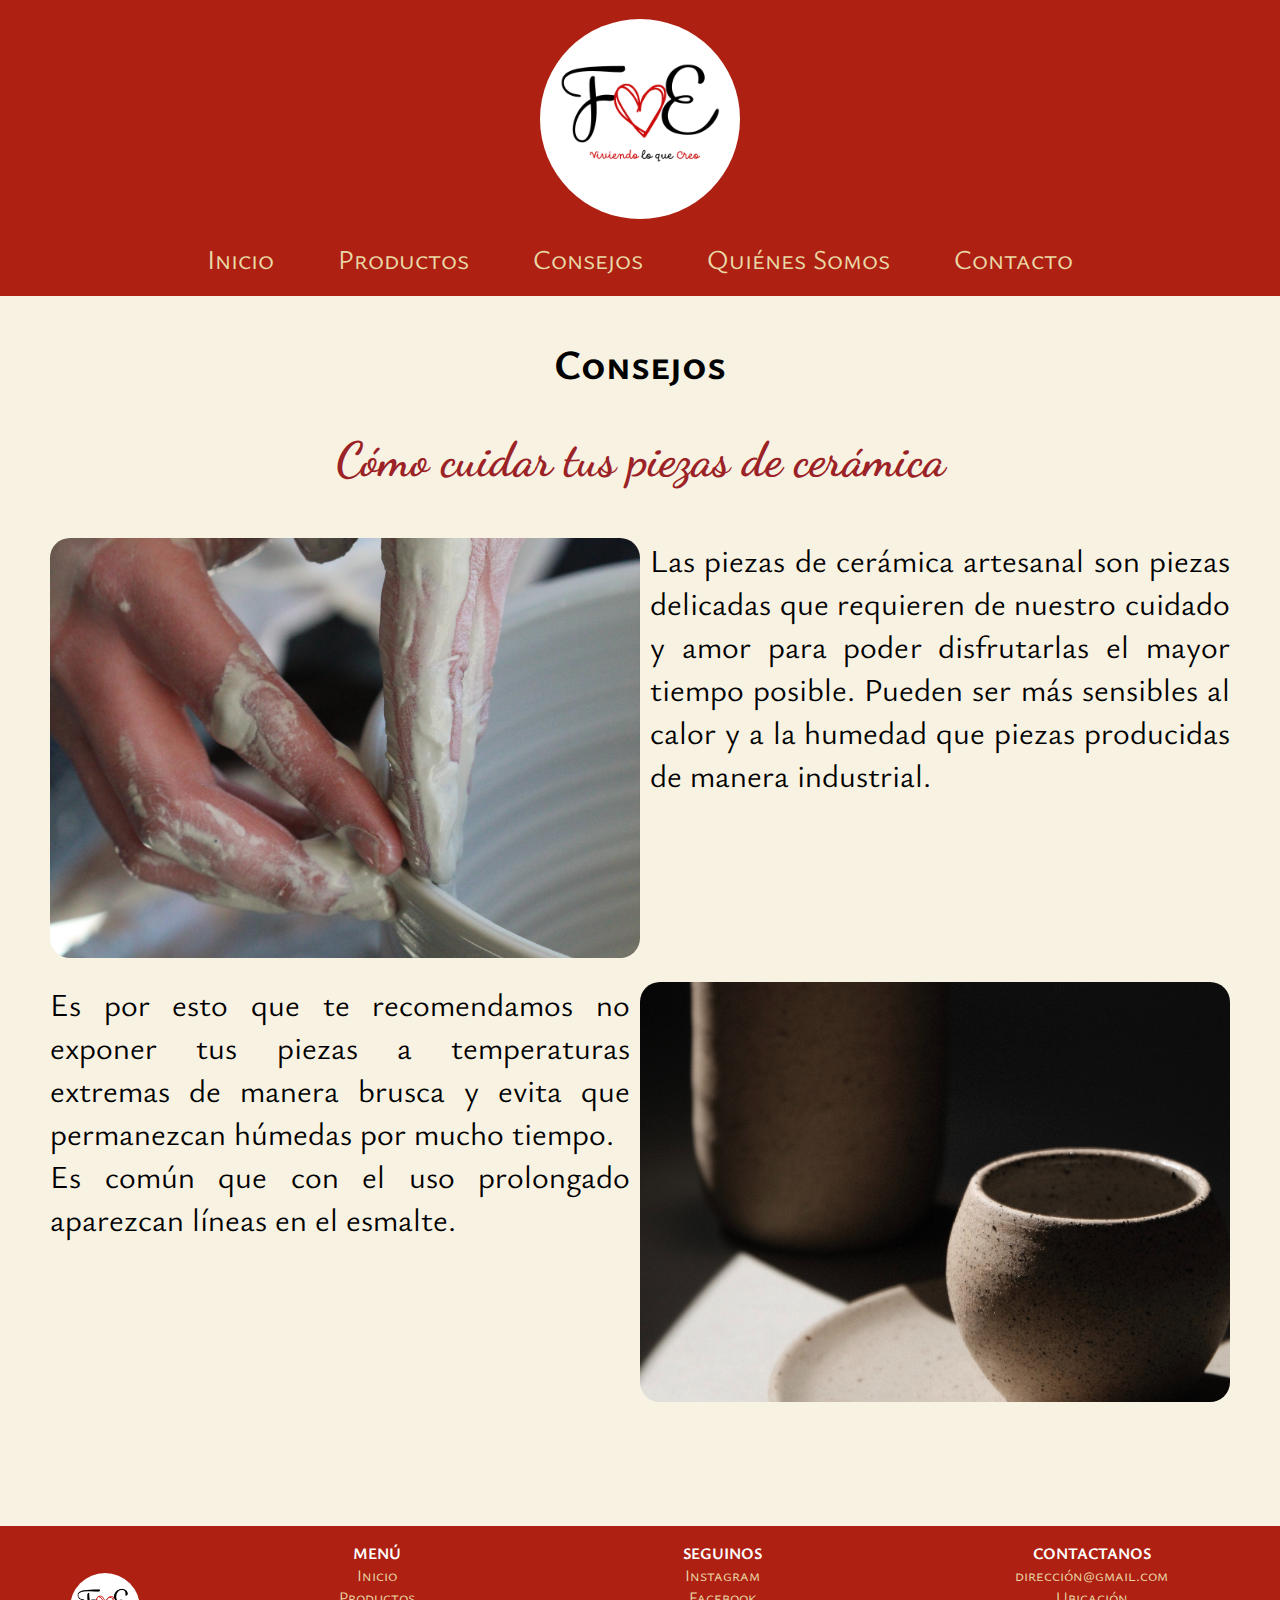
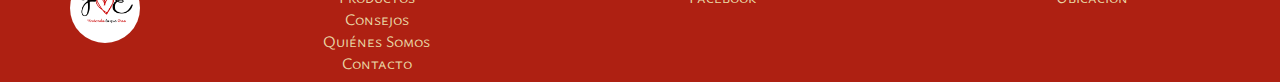
<file: pages/consejos.html>
<!DOCTYPE html>
<html lang="es">
  <head>
    <meta charset="UTF-8" />
    <meta http-equiv="X-UA-Compatible" content="IE=edge" />
    <meta name="viewport" content="width=device-width, initial-scale=1.0" />
    <link
      href="https://cdn.jsdelivr.net/npm/bootstrap@5.1.3/dist/css/bootstrap.min.css"
      rel="stylesheet"
      integrity="sha384-1BmE4kWBq78iYhFldvKuhfTAU6auU8tT94WrHftjDbrCEXSU1oBoqyl2QvZ6jIW3"
      crossorigin="anonymous"
    />
    <link rel="preconnect" href="https://fonts.googleapis.com" />
    <link rel="preconnect" href="https://fonts.gstatic.com" crossorigin />
    <link
      href="https://fonts.googleapis.com/css2?family=Dancing+Script:wght@500&display=swap"
      rel="stylesheet"
    />
    <link rel="preconnect" href="https://fonts.googleapis.com" />
    <link rel="preconnect" href="https://fonts.gstatic.com" crossorigin />
    <link
      href="https://fonts.googleapis.com/css2?family=Dancing+Script:wght@500&family=Ysabeau+SC:wght@300&display=swap"
      rel="stylesheet"
    />
    <link rel="preconnect" href="https://fonts.googleapis.com" />
    <link rel="preconnect" href="https://fonts.googleapis.com" />
    <link rel="preconnect" href="https://fonts.gstatic.com" crossorigin />
    <link
      href="https://fonts.googleapis.com/css2?family=Ysabeau+Office:wght@300&family=Ysabeau+SC:wght@300&display=swap"
      rel="stylesheet"
    />
    <link rel="shortcut icon" href="../imagenes/favicon.ico" type="image/x-icon">
    <link rel="stylesheet" href="../css/style.css" />
    <meta
      name="description"
      content="Consejos de cuidados de cerámica, alfarería, tejido a crochet y velas de soja artesanales en Córdoba Capital, Argentina"
    />
    <title>F♥E | Cuidados de piezas de cerámica artesanal</title>
  </head>

  <body>
    <header>
      <img
        class="imagen-logo"
        src="../imagenes/F (1).png"
        alt="Logotipo de la marca:F♥E, Viviendo lo que Creo"
      />
      <nav>
        <ul>
          <li><a href="../index.html">Inicio</a></li>
          <li><a href="./productos.html">Productos</a></li>
          <li><a href="./consejos.html">Consejos</a></li>
          <li><a href="./quienessomos.html">Quiénes Somos</a></li>
          <li><a href="./contacto.html">Contacto</a></li>
        </ul>
      </nav>
    </header>

    <main>
      <section>
        <div>
          <h1>Consejos</h1>
        </div>

        <div>
          <article>
            <div>
              <h3>Cómo cuidar tus piezas de cerámica</h3>
            </div>

            <div class="article__consejos">
              <div class="div__img">
                <img
                  class="consejos__img"
                  src="../imagenes/cuidados.jpg"
                  alt="dos manos manchadas con arcilla acariciando el borde de una pieza de alfarería en construcción"
                />
              </div>

              <div class="div__p1">
                <p>
                  Las piezas de cerámica artesanal son piezas delicadas que
                  requieren de nuestro cuidado y amor para poder disfrutarlas el
                  mayor tiempo posible. Pueden ser más sensibles al calor y a la
                  humedad que piezas producidas de manera industrial.
                </p>
              </div>

              <div class="div__p2">
                <p>
                  Es por esto que te recomendamos no exponer tus piezas a
                  temperaturas extremas de manera brusca y evita que permanezcan
                  húmedas por mucho tiempo. <br />Es común que con el uso
                  prolongado aparezcan líneas en el esmalte.
                </p>
              </div>

              <div class="div__img">
                <img
                  class="consejos__img"
                  src="../imagenes/Carámica a mano 1.jpg"
                  alt="Una jarra, una taza y un plato de cerámica artesanal en colores crudos"
                />
              </div>
            </div>
          </article>
        </div>
      </section>
    </main>

    <footer class="footer__color">
      <div>
        <img
          class="logo-pie"
          src="../imagenes/F (1).png"
          alt="Logotipo de la marca:F♥E, Viviendo lo que Creo"
        />
      </div>

      <div>
        <h4>MENÚ</h4>
        <ul>
          <li><a href="../index.html">Inicio</a></li>
          <li><a href="./productos.html">Productos</a></li>
          <li><a href="./consejos.html">Consejos</a></li>
          <li><a href="./quienessomos.html">Quiénes Somos</a></li>
          <li><a href="./contacto.html">Contacto</a></li>
        </ul>
      </div>

      <div>
        <h4>SEGUINOS</h4>
        <ul>
          <li>Instagram</li>
          <li>Facebook</li>
        </ul>
      </div>

      <div>
        <h4>CONTACTANOS</h4>
        <ul>
          <li>dirección@gmail.com</li>
          <li>Ubicación</li>
        </ul>
      </div>
    </footer>
  </body>
</html>
</file>
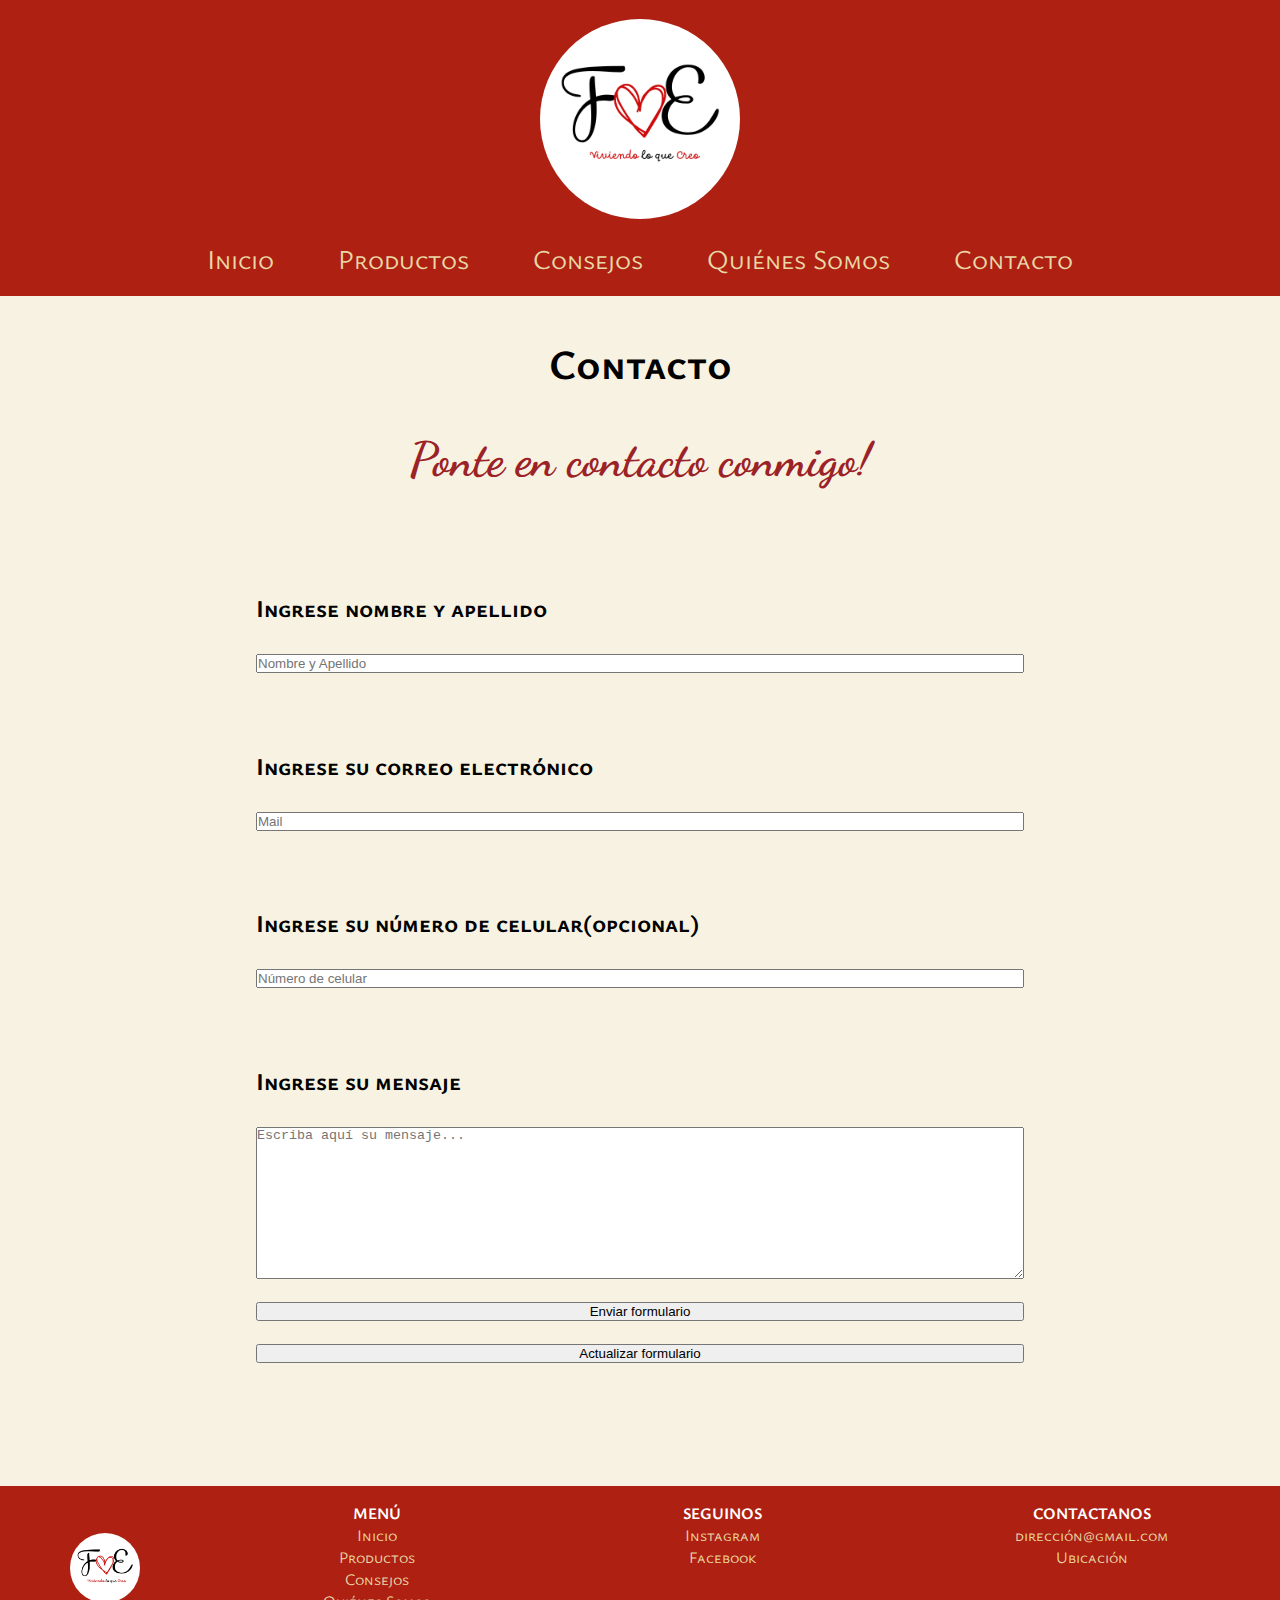
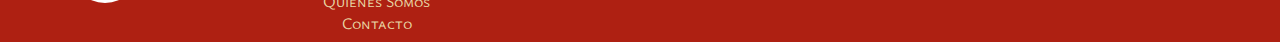
<file: pages/contacto.html>
<!DOCTYPE html>
<html lang="es">
  <head>
    <meta charset="UTF-8" />
    <meta http-equiv="X-UA-Compatible" content="IE=edge" />
    <meta name="viewport" content="width=device-width, initial-scale=1.0" />
    <link
      href="https://cdn.jsdelivr.net/npm/bootstrap@5.1.3/dist/css/bootstrap.min.css"
      rel="stylesheet"
      integrity="sha384-1BmE4kWBq78iYhFldvKuhfTAU6auU8tT94WrHftjDbrCEXSU1oBoqyl2QvZ6jIW3"
      crossorigin="anonymous"
    />
    <link rel="preconnect" href="https://fonts.googleapis.com" />
    <link rel="preconnect" href="https://fonts.gstatic.com" crossorigin />
    <link
      href="https://fonts.googleapis.com/css2?family=Dancing+Script:wght@500&display=swap"
      rel="stylesheet"
    />
    <link rel="preconnect" href="https://fonts.googleapis.com" />
    <link rel="preconnect" href="https://fonts.gstatic.com" crossorigin />
    <link
      href="https://fonts.googleapis.com/css2?family=Dancing+Script:wght@500&family=Ysabeau+SC:wght@300&display=swap"
      rel="stylesheet"
    />
    <link rel="preconnect" href="https://fonts.googleapis.com" />
    <link rel="preconnect" href="https://fonts.googleapis.com" />
    <link rel="preconnect" href="https://fonts.gstatic.com" crossorigin />
    <link
      href="https://fonts.googleapis.com/css2?family=Ysabeau+Office:wght@300&family=Ysabeau+SC:wght@300&display=swap"
      rel="stylesheet"
    />
    <link rel="shortcut icon" href="../imagenes/favicon.ico" type="image/x-icon">
    <link rel="stylesheet" href="../css/style.css" />
    <meta
      name="description"
      content="Contacto taller de cerámica, alfarería, tejido a crochet y velas de soja artesanales en Córdoba Capital, Argentina"
    />
    <title>F♥E | Contacto de cerámica artesanal en Córdoba Capital</title>
  </head>
  <body>
    <header>
      <img
        class="imagen-logo"
        src="../imagenes/F (1).png"
        alt="Logotipo de la marca:F♥E, Viviendo lo que Creo"
      />
      <nav>
        <ul>
          <li><a href="../index.html">Inicio</a></li>
          <li><a href="./productos.html">Productos</a></li>
          <li><a href="./consejos.html">Consejos</a></li>
          <li><a href="./quienessomos.html">Quiénes Somos</a></li>
          <li><a href="./contacto.html">Contacto</a></li>
        </ul>
      </nav>
    </header>

    <main>
      <section>
        <h1>Contacto</h1>

        <div>
          <h3>Ponte en contacto conmigo!</h3>
        </div>

        <div>
          <form class="div__form" action="">
            <div>
              <label class="div__label" for="nombre"
                >Ingrese nombre y apellido</label
              >
              <input type="text" id="nombre" placeholder="Nombre y Apellido" />
            </div>

            <div>
              <label class="div__label" for="mail"
                >Ingrese su correo electrónico</label
              >
              <input type="mail" id="mail" placeholder="Mail" />
            </div>

            <div>
              <label class="div__label" for="celular"
                >Ingrese su número de celular(opcional)
              </label>
              <input type="number" id="celular" placeholder="Número de celular" />
            </div>

            <div>
              <label class="div__label" for="mensaje">Ingrese su mensaje</label>
              <textarea
                name=""
                id="mensaje"
                cols="30"
                rows="10"
                placeholder="Escriba aquí su mensaje..."
              ></textarea>
            </div>

            <div>
              <input type="submit" value="Enviar formulario" />
            </div>

            <div>
              <input type="reset" value="Actualizar formulario" />
            </div>
          </form>
        </div>
      </section>
    </main>

    <footer class="footer__color">
      <div>
        <img
          class="logo-pie"
          src="../imagenes/F (1).png"
          alt="Logotipo de la marca:F♥E, Viviendo lo que Creo"
        />
      </div>

      <div>
        <h4>MENÚ</h4>
        <ul>
          <li><a href="../index.html">Inicio</a></li>
          <li><a href="./productos.html">Productos</a></li>
          <li><a href="./consejos.html">Consejos</a></li>
          <li><a href="./quienessomos.html">Quiénes Somos</a></li>
          <li><a href="./contacto.html">Contacto</a></li>
        </ul>
      </div>

      <div>
        <h4>SEGUINOS</h4>
        <ul>
          <li>Instagram</li>
          <li>Facebook</li>
        </ul>
      </div>

      <div>
        <h4>CONTACTANOS</h4>
        <ul>
          <li>dirección@gmail.com</li>
          <li>Ubicación</li>
        </ul>
      </div>
    </footer>
  </body>
</html>
</file>
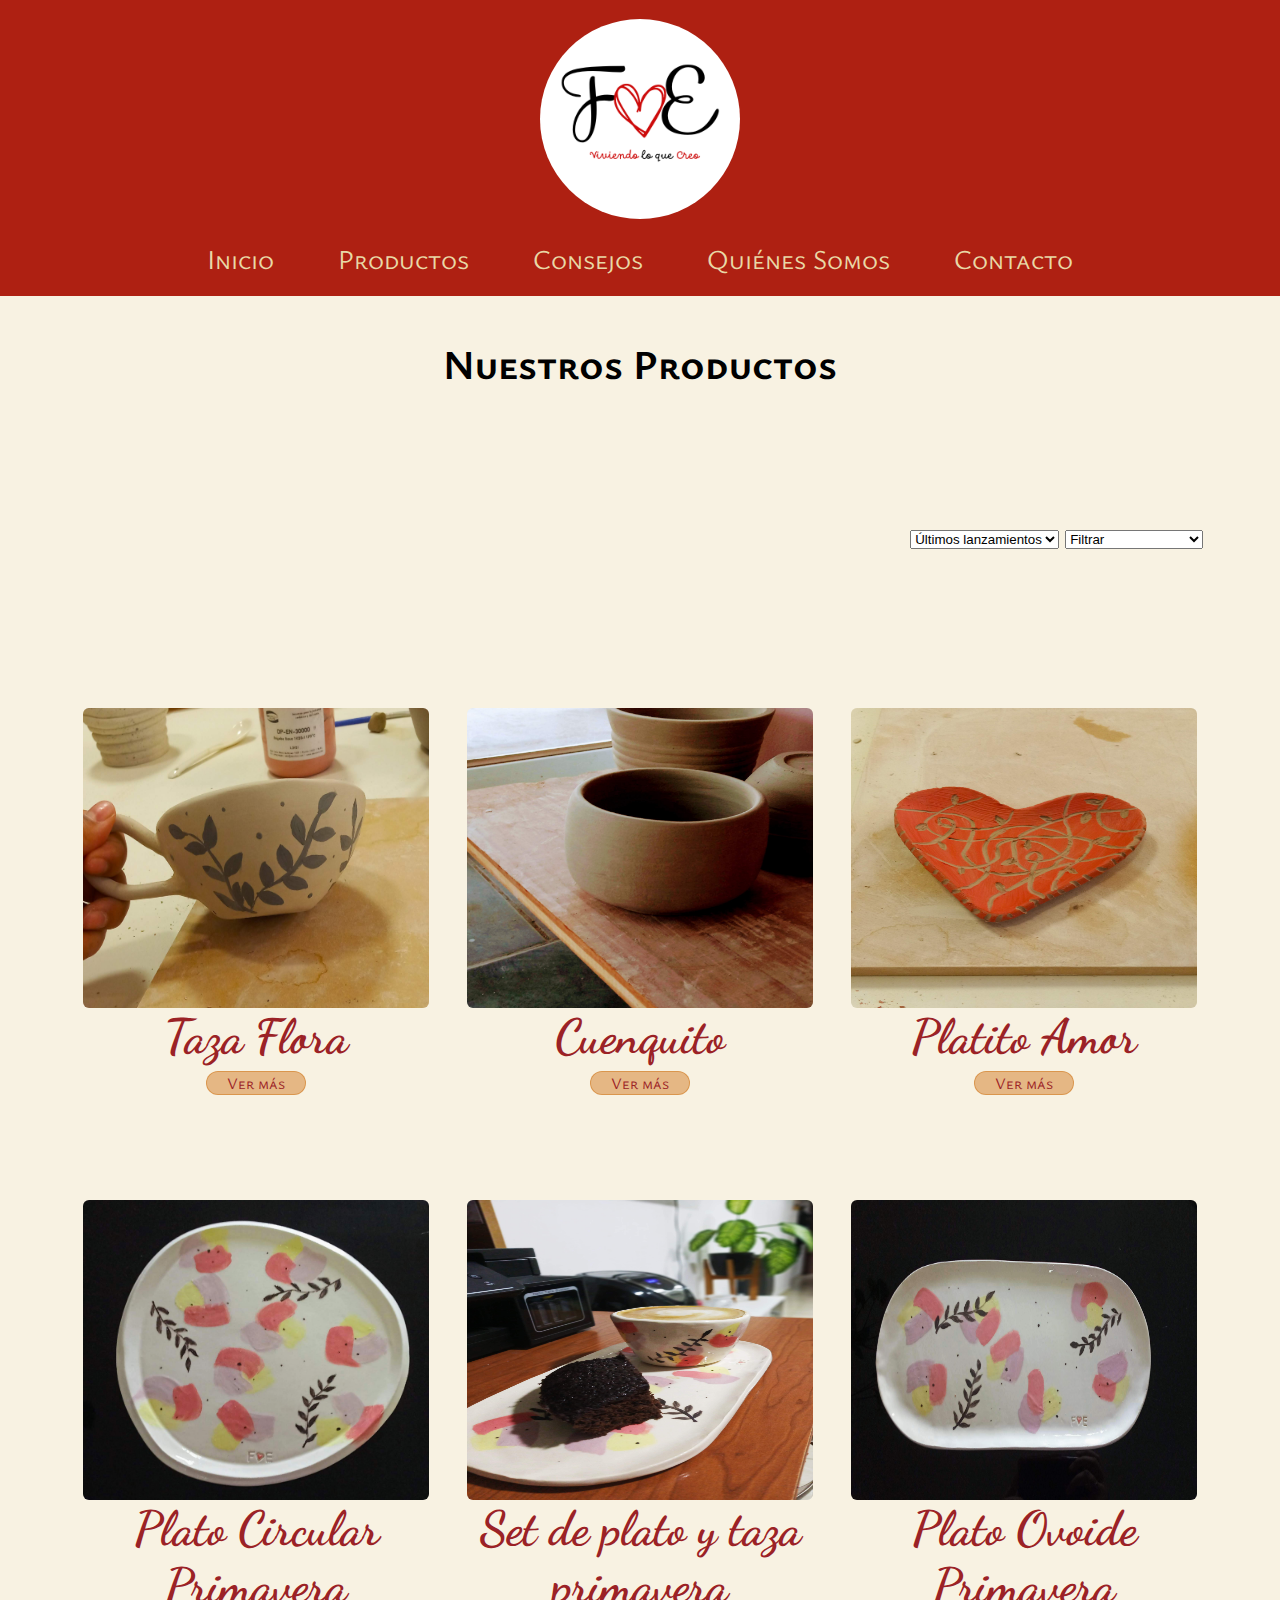
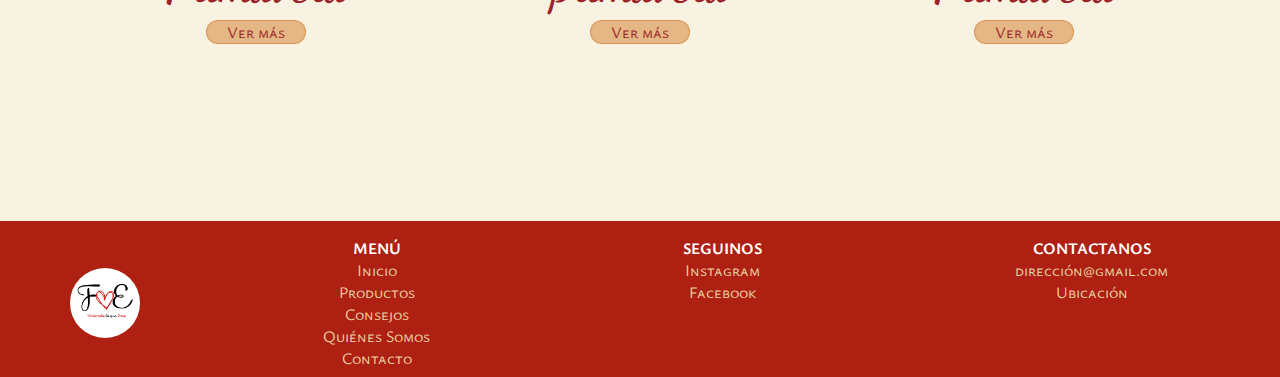
<file: pages/productos.html>
<!DOCTYPE html>
<html lang="es">
  <head>
    <meta charset="UTF-8" />
    <meta http-equiv="X-UA-Compatible" content="IE=edge" />
    <meta name="viewport" content="width=device-width, initial-scale=1.0" />
    <link
      href="https://cdn.jsdelivr.net/npm/bootstrap@5.1.3/dist/css/bootstrap.min.css"
      rel="stylesheet"
      integrity="sha384-1BmE4kWBq78iYhFldvKuhfTAU6auU8tT94WrHftjDbrCEXSU1oBoqyl2QvZ6jIW3"
      crossorigin="anonymous"
    />
    <link rel="preconnect" href="https://fonts.googleapis.com" />
    <link rel="preconnect" href="https://fonts.gstatic.com" crossorigin />
    <link
      href="https://fonts.googleapis.com/css2?family=Dancing+Script:wght@500&display=swap"
      rel="stylesheet"
    />
    <link rel="preconnect" href="https://fonts.googleapis.com" />
    <link rel="preconnect" href="https://fonts.gstatic.com" crossorigin />
    <link
      href="https://fonts.googleapis.com/css2?family=Dancing+Script:wght@500&family=Ysabeau+SC:wght@300&display=swap"
      rel="stylesheet"
    />
    <link rel="preconnect" href="https://fonts.googleapis.com" />
    <link rel="preconnect" href="https://fonts.googleapis.com" />
    <link rel="preconnect" href="https://fonts.gstatic.com" crossorigin />
    <link
      href="https://fonts.googleapis.com/css2?family=Ysabeau+Office:wght@300&family=Ysabeau+SC:wght@300&display=swap"
      rel="stylesheet"
    />
    <link rel="shortcut icon" href="../imagenes/favicon.ico" type="image/x-icon">
    <link rel="stylesheet" href="../css/style.css" />
    <meta
      name="description"
      content="Comprar cerámica, alfarería, tejido a crochet y velas de soja artesanales en Córdoba Capital, Argentina"
    />
    <title>F♥E | Productos de cerámica artesanal en Córdoba Capital</title>
  </head>
  <body>
    <header>
      <img
        class="imagen-logo"
        src="../imagenes/F (1).png"
        alt="Logotipo de la marca:F♥E, Viviendo lo que Creo"
      />
      <nav>
        <ul>
          <li><a href="../index.html">Inicio</a></li>
          <li><a href="./productos.html">Productos</a></li>
          <li><a href="./consejos.html">Consejos</a></li>
          <li><a href="./quienessomos.html">Quiénes Somos</a></li>
          <li><a href="./contacto.html">Contacto</a></li>
        </ul>
      </nav>
    </header>

    <main>
      <section>
        <h1>Nuestros Productos</h1>

        <div class="div__forms">
          <h5>Ordenar por:</h5>
          <form action="">
            <select name="" id="">
              <option value="">Últimos lanzamientos</option>
              <option value="">Más vendidos</option>
              <option value="">Menor precio</option>
              <option value="">Mayor precio</option>
            </select>

            <select name="" id="">
              <option value="">Filtrar</option>
              <option value="">Cerámica de mesa</option>
              <option value="">Cerámica en torno</option>
              <option value="">Cerámica de molde</option>
              <option value="">Velas de soja</option>
              <option value="">Textiles</option>
            </select>
          </form>
        </div>

        <div class="div__products">
          <div>
            <article class="div__article">
              <img
                src="../imagenes/taza flora.jpg"
                alt="Taza baja con aza grande, hecha a mano decorada con engobe negro en forma de hojas pequeñas"
              />
              <h3>Taza Flora</h3>
              <div class="div__buttom">Ver más</div>
            </article>
          </div>

          <div>
            <article class="div__article">
              <img
                src="../imagenes/Cuenquito.jpg"
                alt="Cuenco pequeño hecho en torno alfarero"
              />
              <h3>Cuenquito</h3>
              <div class="div__buttom">Ver más</div>
            </article>
          </div>

          <div>
            <article class="div__article">
              <img
                src="../imagenes/plato corazon.jpg"
                alt="Pequeño platito con forma de corazón, pintado con engobe rojo y esgrafiado en su superficie de forma aleatoria"
              />
              <h3>Platito Amor</h3>
              <div class="div__buttom">Ver más</div>
            </article>
          </div>

          <div>
            <article class="div__article">
              <img
                src="../imagenes/plato circular primavera.jpg"
                alt="Plato mediano de forma irregular, de fondo color hueso y decoración con engobe negro en forma de hojas pequeñas y manchas de colores amarillo, lila y coral pastel"
              />
              <h3>Plato Circular Primavera</h3>
              <div class="div__buttom">Ver más</div>
            </article>
          </div>

          <div>
            <article class="div__article">
              <img
                src="../imagenes/Set de plato y taza primavera.jpg"
                alt="Set de bandeja mediana ovoide con taza sin aza, de fondo color hueso y decoración con engobe negro en forma de hojas pequeñas y manchas de colores amarillo, lila y coral pastel"
              />
              <h3>Set de plato y taza primavera</h3>
              <div class="div__buttom">Ver más</div>
            </article>
          </div>

          <div>
            <article class="div__article">
              <img
                src="../imagenes/Plato ovoide primavera.jpg"
                alt="bandeja mediana de forma ovoide, de fono color hueso y decoración con engobe negro en forma de hojas pequeñas y manchas de colores amarillo, lila y coral pastel"
              />
              <h3>Plato Ovoide Primavera</h3>
              <div class="div__buttom">Ver más</div>
            </article>
          </div>
        </div>
      </section>
    </main>

    <footer class="footer__color">
      <div>
        <img
          class="logo-pie"
          src="../imagenes/F (1).png"
          alt="Logotipo de la marca:F♥E, Viviendo lo que Creo"
        />
      </div>

      <div>
        <h4>MENÚ</h4>
        <ul>
          <li><a href="../index.html">Inicio</a></li>
          <li><a href="./productos.html">Productos</a></li>
          <li><a href="./consejos.html">Consejos</a></li>
          <li><a href="./quienessomos.html">Quiénes Somos</a></li>
          <li><a href="./contacto.html">Contacto</a></li>
        </ul>
      </div>

      <div>
        <h4>SEGUINOS</h4>
        <ul>
          <li>Instagram</li>
          <li>Facebook</li>
        </ul>
      </div>

      <div>
        <h4>CONTACTANOS</h4>
        <ul>
          <li>dirección@gmail.com</li>
          <li>Ubicación</li>
        </ul>
      </div>
    </footer>
  </body>
</html>
</file>
<file: css/style.css>
@charset "UTF-8";
* {
  margin: 0;
  padding: 0;
  box-sizing: border-box;
}

a {
  text-decoration: none;
  color: inherit;
}
a:hover {
  color: white;
}

ul {
  list-style: none;
  padding: 0px 0px 0px 0px;
}

h1 {
  text-align: center;
  font-family: "Ysabeau SC", sans-serif;
  margin-bottom: 40px;
  padding-top: 40px;
  font-size: calc(1.375rem + 1.5vw);
}

h3 {
  margin-bottom: 0px;
  font-family: "Dancing Script", cursive;
  font-size: 2rem;
  text-align: center;
  color: rgb(155, 34, 38);
}

main {
  background-color: rgba(233, 216, 166, 0.324);
}

p {
  font-family: "Ysabeau Office", sans-serif;
}

/* === Header === */
header {
  background-color: rgb(174, 32, 18);
  color: rgb(233, 216, 166);
  padding: 1.2rem;
}

.imagen-logo {
  display: block;
  margin: auto;
  height: 100px;
  border-radius: 50px;
}

nav ul {
  display: flex;
  flex-direction: column;
  justify-content: center;
  padding-top: 1rem;
  margin-bottom: 0px;
  font-size: 1rem;
  font-family: "Ysabeau SC", sans-serif;
}
nav ul li {
  padding-top: 0.3rem;
  text-align: center;
}

@media (min-width: 1200px) {
  .imagen-logo {
    height: 200px;
    border-radius: 100px;
  }
  nav ul {
    flex-direction: row;
    justify-content: center;
    font-size: 1.7rem;
  }
  nav ul li {
    margin-inline: 2rem;
    text-align: center;
  }
  .body__header {
    max-width: 1300px;
    margin-left: auto;
    margin-right: auto;
  }
}
/* === Index - Carousel === */
.w-100 {
  height: auto;
}
@media (min-width: 1200px) {
  .w-100 {
    height: 50vh;
    width: 80% !important;
    object-fit: cover;
  }
}

@media (min-width: 1200px) {
  .section__carousel {
    display: flex;
    flex-direction: column;
  }
  div .carousel-item.active {
    margin-left: 10%;
  }
}
/* === Contacto === */
.div__form {
  display: flex;
  flex-direction: column;
  justify-content: center;
  padding-left: 10%;
  padding-right: 10%;
  padding-bottom: 100px;
  padding-top: 50px;
  text-align: center;
  font-family: "Ysabeau SC", sans-serif;
}
@media (min-width: 768px) {
  .div__form {
    padding-left: 20%;
    padding-right: 20%;
    text-align: left;
    font-size: 1.5rem;
  }
}

form div {
  padding-bottom: 3%;
}
@media (min-width: 768px) {
  form div {
    display: flex;
    flex-direction: column;
  }
}

.div__label {
  font-weight: bold;
  margin-bottom: 10px;
}
@media (min-width: 768px) {
  .div__label {
    margin-top: 7%;
    margin-bottom: 30px;
  }
}

/* === Productos - Forms === */
.div__forms {
  font-family: "Ysabeau SC", sans-serif;
  margin-left: 3%;
  margin-bottom: 10%;
}
@media (min-width: 768px) {
  .div__forms {
    font-size: 1.5rem;
    display: flex;
    justify-content: end;
    padding-right: 6%;
    margin-top: 10%;
  }
}

/* === Footer === */
footer div {
  display: flex;
  flex-direction: column;
  align-items: center;
  padding-top: 1rem;
  padding-bottom: 0.5rem;
  font-size: 1rem;
  color: rgb(233, 216, 166);
  font-family: "Ysabeau SC", sans-serif;
  text-align: center;
}
footer div h4 {
  color: white;
  font-family: "Ysabeau SC", sans-serif;
}

.footer__color {
  background-color: rgb(174, 32, 18);
}
@media (min-width: 1200px) {
  .footer__color {
    display: flex;
    flex-direction: row;
    justify-content: space-between;
    font-size: 1.5rem;
    padding-right: 7rem;
  }
}

.logo-pie {
  display: block;
  margin: auto;
  height: 70px;
  border-radius: 50px;
}
@media (min-width: 1200px) {
  .logo-pie {
    margin-left: 100%;
  }
}

/* === Index - Lema === */
.frase-lema {
  color: rgb(202, 103, 2);
  font-size: 2.5rem;
  font-family: "Dancing Script", cursive;
  text-align: center;
}
@media (min-width: 1200px) {
  .frase-lema {
    font-size: 3.5rem;
  }
}

div.section__Lema {
  background-color: rgb(233, 216, 166);
}

#hrprincipal {
  margin-top: 0px;
}

hr {
  color: rgb(238, 155, 0);
}

/* === Index - Nuestros Productos === */
.div__article {
  color: rgb(155, 34, 38);
  display: grid;
  grid-template-columns: 1fr;
  grid-template-rows: 5fr 1fr 1fr;
  justify-items: center;
  align-items: end;
}

.div__buttom {
  border-style: solid;
  border-color: rgba(202, 102, 2, 0.42);
  border-radius: 20px;
  border-width: 1.5px;
  text-align: center;
  width: 100px;
  margin: 6px;
  background-color: rgba(202, 102, 2, 0.42);
  font-family: "Ysabeau SC", sans-serif;
}
.div__buttom:hover {
  transform: scale(1.3);
  box-shadow: 1px 2px;
}
@media (min-width: 768px) {
  .div__buttom {
    margin-bottom: 40px;
  }
}

section div img {
  height: 90%;
  width: 60%;
  grid-row: 1/4;
  border-radius: 6px;
}
@media (min-width: 768px) {
  section div img {
    height: 300px;
    width: 250px;
  }
}

.section__NuestrosProductos {
  display: flex;
  flex-direction: column;
  justify-content: space-evenly;
  padding-bottom: 100px;
}
@media (min-width: 768px) {
  .section__NuestrosProductos {
    display: grid;
    grid-template-columns: 1fr 1fr;
    grid-template-rows: 1fr 1fr;
    align-items: center;
  }
}
@media (min-width: 1200px) {
  .section__NuestrosProductos {
    grid-template-columns: 1fr 1fr 1fr;
  }
}

/* === Productos === */
h5 {
  font-size: 1rem;
}
@media (min-width: 768px) {
  h5 {
    display: none;
  }
}

.div__products {
  padding-bottom: 100px;
}
@media (min-width: 768px) {
  .div__products {
    display: grid;
    grid-template-columns: 1fr 1fr;
    grid-template-rows: 1fr 1fr;
    align-items: center;
    margin-left: 5%;
    margin-right: 5%;
  }
}
@media (min-width: 1200px) {
  .div__products {
    grid-template-columns: 1fr 1fr 1fr;
  }
}
.div__products img {
  width: 90%;
}

@media (min-width: 768px) {
  .div__products div {
    margin-bottom: 10%;
  }
}
/* === Consejos === */
.article__consejos {
  display: grid;
  grid-template-columns: 1fr 1fr;
  grid-template-rows: 1fr 1fr;
  margin-top: 20px;
  margin-left: 10px;
  margin-right: 10px;
  padding-bottom: 100px;
}
@media (min-width: 768px) {
  .article__consejos {
    margin-top: 50px;
    margin-left: 50px;
    margin-right: 50px;
  }
}

.consejos__img {
  height: 100%;
  width: 95%;
  border-radius: 20px;
  object-fit: cover;
}
@media (min-width: 768px) {
  .consejos__img {
    width: 100%;
  }
}
@media (min-width: 1200px) {
  .consejos__img {
    height: 420px;
  }
}

.div__p1 {
  text-align: left;
}
@media (min-width: 768px) {
  .div__p1 {
    text-align: justify;
    margin-left: 10px;
  }
}

.div__p2 {
  text-align: right;
  margin-right: 10px;
}
@media (min-width: 768px) {
  .div__p2 {
    text-align: justify;
    margin-right: 10px;
  }
}

.div__img {
  margin-bottom: 10px;
}
@media (min-width: 768px) {
  .div__img {
    margin-bottom: 20px;
  }
}

@media (min-width: 768px) {
  h3 {
    font-size: 3rem;
  }
  p {
    font-size: 2rem;
  }
}
/* === Quiénes somos === */
.div__parrafo {
  text-align: justify;
  padding-left: 15px;
  padding-right: 15px;
  padding-bottom: 10px;
  margin-top: 3%;
}
@media (min-width: 768px) {
  .div__parrafo {
    padding-left: 10%;
    padding-right: 10%;
  }
}

.div__imagen {
  display: flex;
  flex-direction: row;
  justify-content: center;
}

.quienessomos_img {
  width: 80%;
  height: 350%;
  margin-bottom: 20px;
}
@media (min-width: 1200px) {
  .quienessomos_img {
    width: 700px;
    height: 600px;
  }
}

.section__quienessomos {
  padding-bottom: 100px;
}

/*# sourceMappingURL=style.css.map */
</file>
